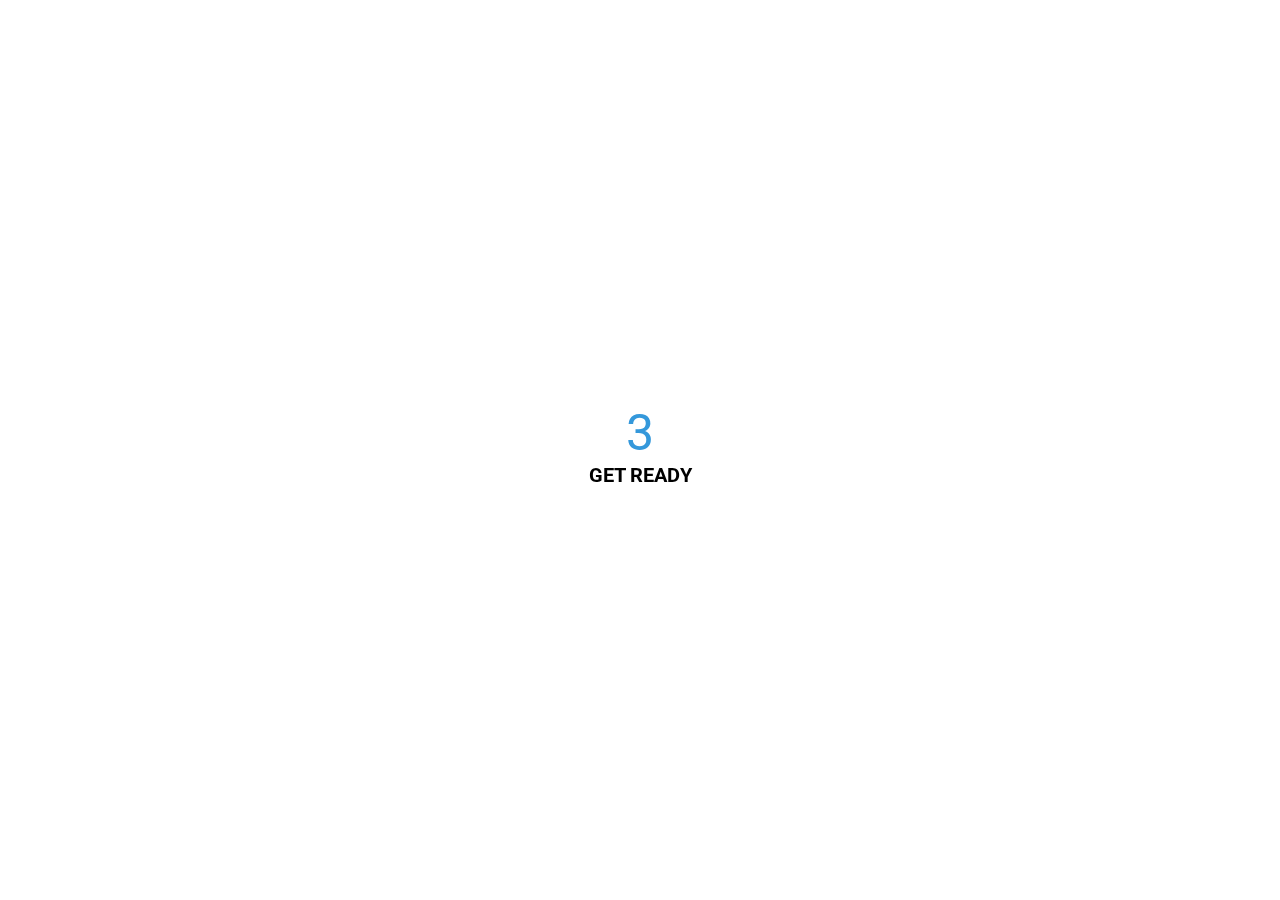
<file: AnimatedCountDown/index.html>
<!DOCTYPE html>
<html lang="en">
  <head>
    <meta charset="UTF-8" />
    <meta name="viewport" content="width=device-width, initial-scale=1.0" />
    <link rel="stylesheet" href="style.css" />
    <title>Animated Countdown</title>
  </head>
  <body>
    <div class="counter">
      <div class="nums">
        <span class="in">3</span>
        <span>2</span>
        <span>1</span>
        <span>0</span>
      </div>
      <h4>Get Ready</h4>
    </div>

    <div class="final">
      <h1>GO</h1>
      <button id="replay">
        <span>Replay</span>
      </button>
    </div>
    <script src="script.js"></script>
  </body>
</html>
</file>
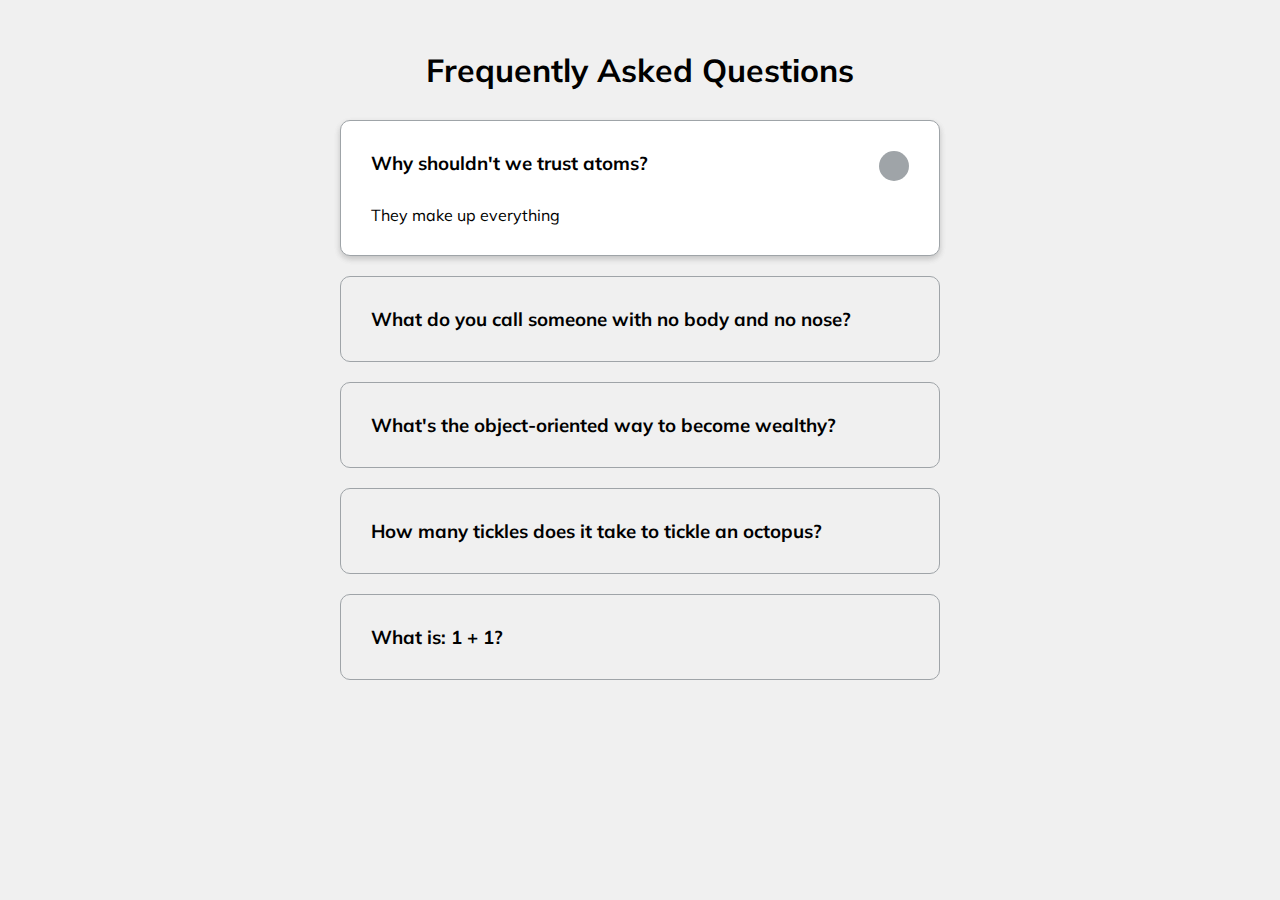
<file: FaqPage/index.html>
<!DOCTYPE html>
<html lang="en">
  <head>
    <meta charset="UTF-8" />
    <meta name="viewport" content="width=device-width, initial-scale=1.0" />
    <link rel="stylesheet" href="https://cdnjs.cloudflare.com/ajax/libs/font-awesome/5.14.0/css/all.min.css" integrity="sha512-1PKOgIY59xJ8Co8+NE6FZ+LOAZKjy+KY8iq0G4B3CyeY6wYHN3yt9PW0XpSriVlkMXe40PTKnXrLnZ9+fkDaog==" crossorigin="anonymous" />
    <link rel="stylesheet" href="style.css" />
    <title>FAQ</title>
  </head>
  <body>
    <h1>Frequently Asked Questions</h1>
    <div class="faq-container">
      <div class="faq active">
        <h3 class="faq-title">
          Why shouldn't we trust atoms?
        </h3>

        <p class="faq-text">
          They make up everything
        </p>

        <button class="faq-toggle">
          <i class="fas fa-chevron-down"></i>
          <i class="fas fa-times"></i>
        </button>
      </div>

      <div class="faq">
        <h3 class="faq-title">
          What do you call someone with no body and no nose?
        </h3>
        <p class="faq-text">
          Nobody knows.
        </p>
        <button class="faq-toggle">
          <i class="fas fa-chevron-down"></i>
          <i class="fas fa-times"></i>
        </button>
      </div>
      
      <div class="faq">
        <h3 class="faq-title">
          What's the object-oriented way to become wealthy?
        </h3>
        <p class="faq-text">
          Inheritance.
        </p>
        <button class="faq-toggle">
          <i class="fas fa-chevron-down"></i>
          <i class="fas fa-times"></i>
        </button>
      </div>
      
      <div class="faq">
        <h3 class="faq-title">
          How many tickles does it take to tickle an octopus?
        </h3>
        <p class="faq-text">
          Ten-tickles!
        </p>
        <button class="faq-toggle">
          <i class="fas fa-chevron-down"></i>
          <i class="fas fa-times"></i>
        </button>
      </div>
      
      <div class="faq">
        <h3 class="faq-title">
          What is: 1 + 1?
        </h3>
        <p class="faq-text">
          Depends on who are you asking.
        </p>
        <button class="faq-toggle">
          <i class="fas fa-chevron-down"></i>
          <i class="fas fa-times"></i>
        </button>
      </div>
    </div>
    <script src="script.js"></script>
  </body>
</html>
</file>
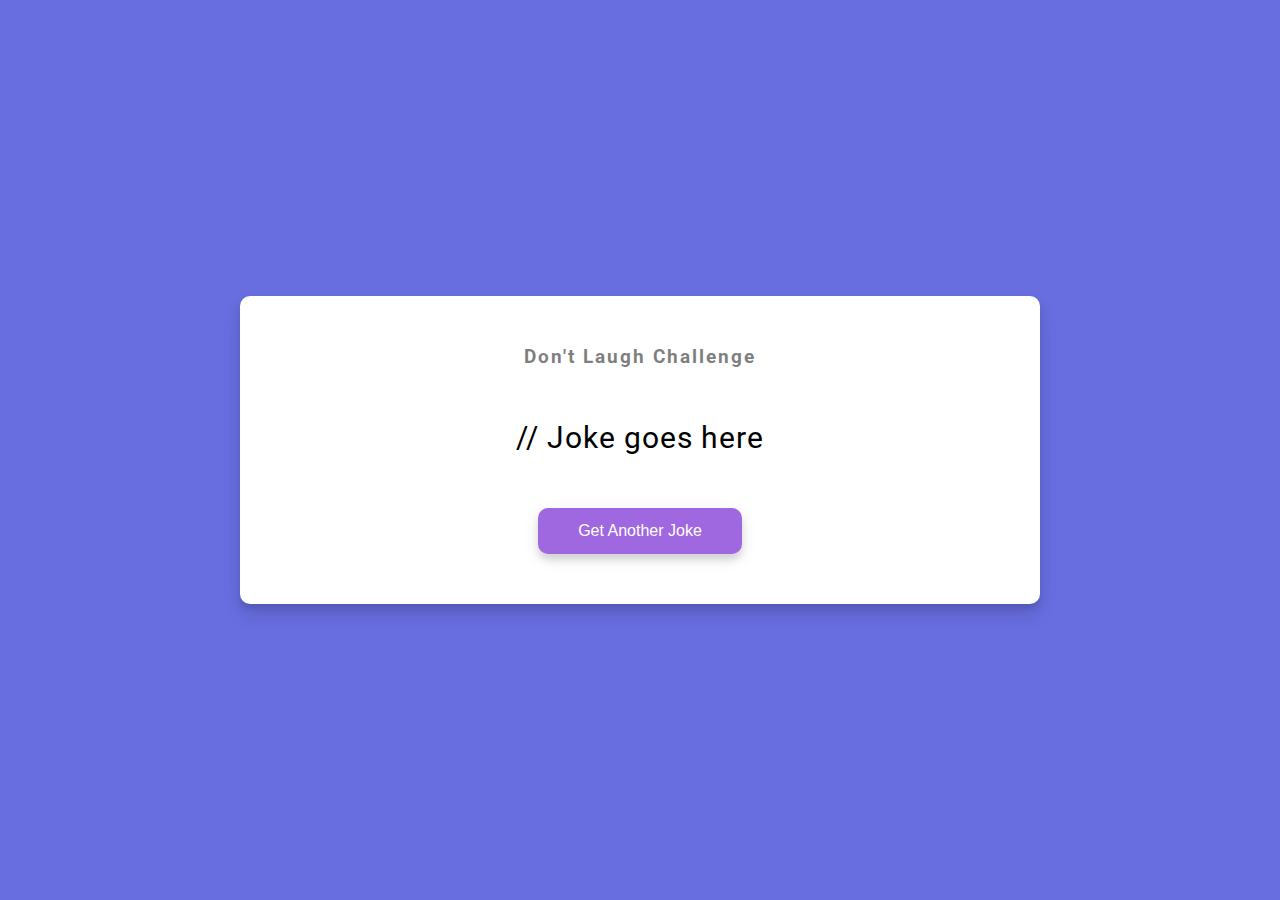
<file: JokesByDads/index.html>
<!DOCTYPE html>
<html lang="en">
  <head>
    <meta charset="UTF-8" />
    <meta name="viewport" content="width=device-width, initial-scale=1.0" />
    <link rel="stylesheet" href="style.css" />
    <title>Dad Jokes</title>
  </head>
  <body>
    <div class="container">
      <h3>Don't Laugh Challenge</h3>
      <div id="joke" class="joke">// Joke goes here</div>
      <button id="jokeBtn" class="btn">Get Another Joke</button>
    </div>
    <script src="script.js"></script>
  </body>
</html>
</file>
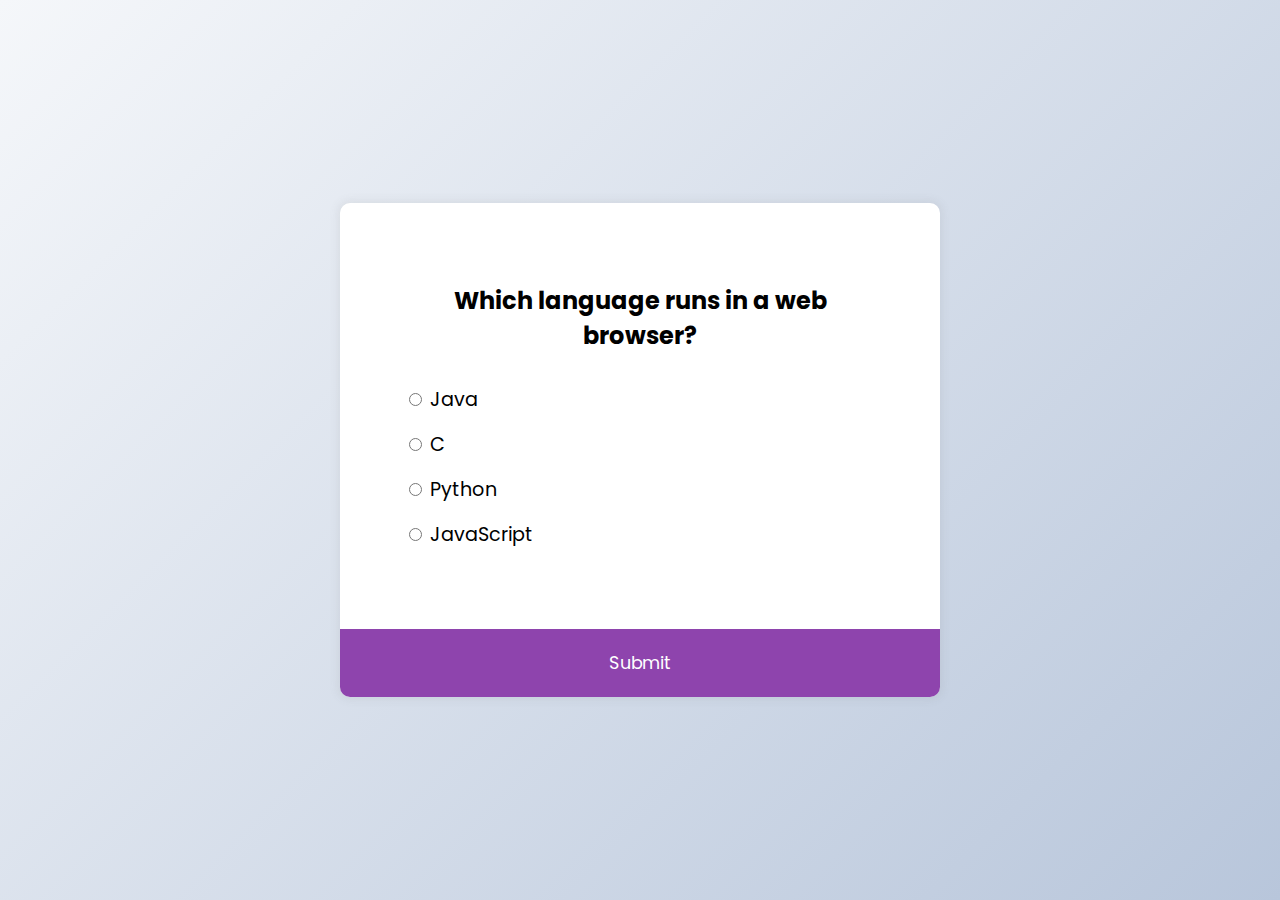
<file: QuizApp/index.html>
<!DOCTYPE html>
<html lang="en">
  <head>
    <meta charset="UTF-8" />
    <meta name="viewport" content="width=device-width, initial-scale=1.0" />
    <link rel="stylesheet" href="style.css" />
    <title>Quiz App</title>
  </head>
  <body>
    <div class="quiz-container" id="quiz">
      <div class="quiz-header">
        <h2 id="question">Question text</h2>
        <ul>
          <li>
            <input type="radio" name="answer" id="a" class="answer">
            <label for="a" id="a_text">Question</label>
          </li>

          <li>
            <input type="radio" name="answer" id="b" class="answer">
            <label for="b" id="b_text">Question</label>
          </li>

          <li>
            <input type="radio" name="answer" id="c" class="answer">
            <label for="c" id="c_text">Question</label>
          </li>

          <li>
            <input type="radio" name="answer" id="d" class="answer">
            <label for="d" id="d_text">Question</label>
          </li>
        </ul>
      </div>
      <button id="submit">Submit</button>
    </div>
    <script src="script.js"></script>
  </body>
</html>
</file>
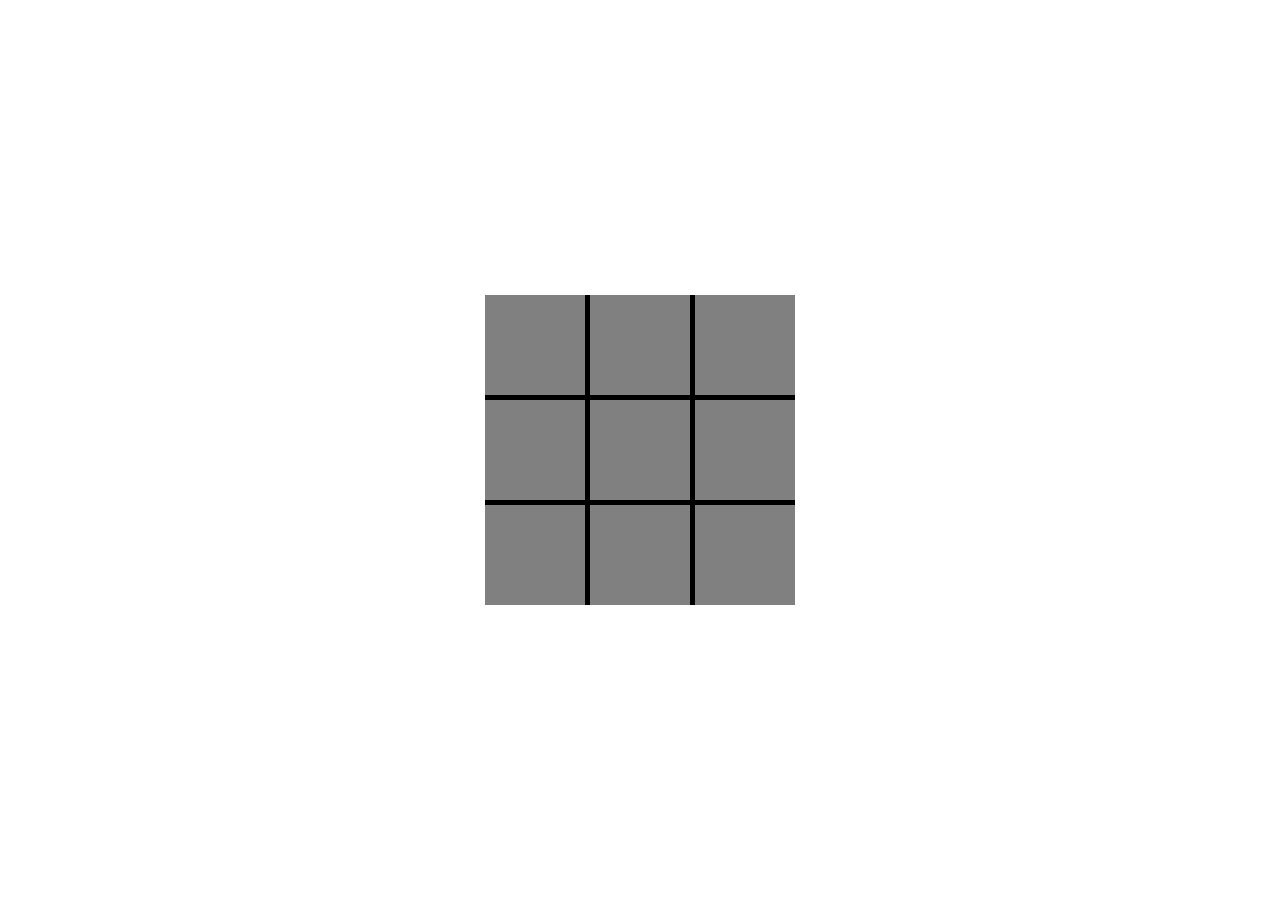
<file: TicTacToeGame/index.html>
<!DOCTYPE html>
<html lang="en">
<head>
<meta charset="UTF-8">
<meta name="viewport" content="width=device-width, initial-scale=1.0">
<title>Tic Tac Toe</title>
<style>
    body {
        font-family: Arial, sans-serif;
        display: flex;
        justify-content: center;
        align-items: center;
        height: 100vh;
        margin: 0;
    }
    #board {
        display: grid;
        grid-template-columns: repeat(3, 100px);
        grid-gap: 5px;
        background-color: black;
    }
    
    .cell {
        width: 100px;
        height: 100px;
        background-color: grey;
        color: aliceblue;
        display: flex;
        justify-content: center;
        align-items: center;
        font-size: 2em;
        cursor: pointer;
    }
</style>

</head>
<body>
    

<div id="board">
</div>

<script>
    
    const board = document.getElementById('board');
    let currentPlayer = 'X';
    let cells = ['', '', '', '', '', '', '', '', ''];

    function checkWinner() {
        const winCombinations = [
            [0, 1, 2],
            [3, 4, 5],
            [6, 7, 8],
            [0, 3, 6],
            [1, 4, 7],
            [2, 5, 8],
            [0, 4, 8],
            [2, 4, 6]
        ];

        for (let combination of winCombinations) {
            const [a, b, c] = combination;
            if (cells[a] && cells[a] === cells[b] && cells[a] === cells[c]) {
                return cells[a];
            }
        }

        return null;
    }

    function checkDraw() {
        return cells.every(cell => cell !== '');
    }

    function handleClick(index) {
        if (cells[index] === '' && !checkWinner()) {
            cells[index] = currentPlayer;
            render();
            const winner = checkWinner();
            if (winner) {
                alert(`Player ${winner} wins!`);
            } else if (checkDraw()) {
                alert('It\'s a draw!');
            } else {
                currentPlayer = currentPlayer === 'X' ? 'O' : 'X';
            }
        }
    }

    function render() {
        board.innerHTML = '';
        cells.forEach((value, index) => {
            const cell = document.createElement('div');
            cell.classList.add('cell');
            cell.textContent = value;
            cell.addEventListener('click', () => handleClick(index));
            board.appendChild(cell);
        });
    }

    render();
</script>
</body>
</html>
</file>
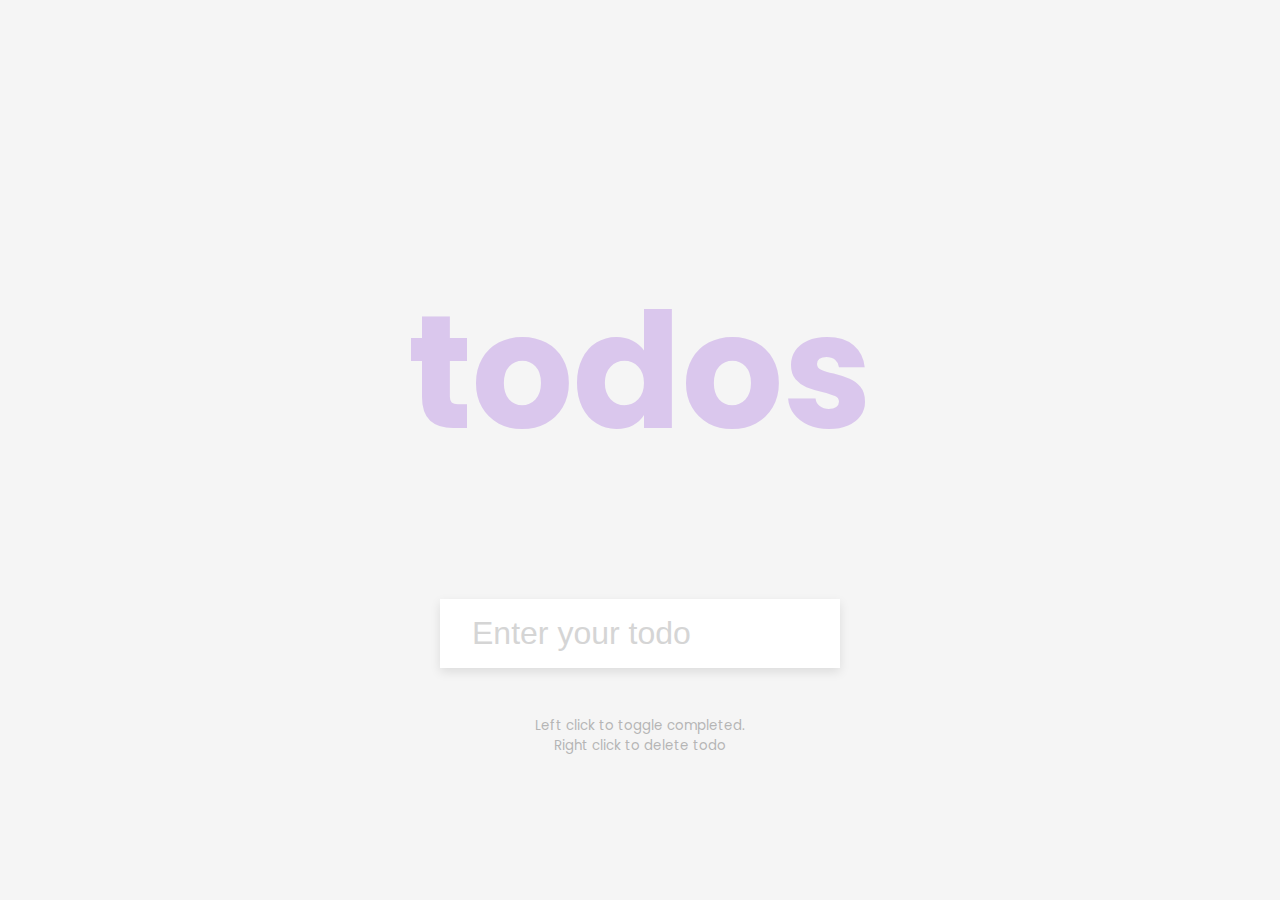
<file: ToDo's/index.html>
<!DOCTYPE html>
<html lang="en">
  <head>
    <meta charset="UTF-8" />
    <meta name="viewport" content="width=device-width, initial-scale=1.0" />
    <link rel="stylesheet" href="style.css" />
    <title>Todo List</title>
  </head>
  <body>
    <h1>todos</h1>
    <form id="form">
      <input type="text" class="input" id="input" placeholder="Enter your todo" autocomplete="off">

      <ul class="todos" id="todos"></ul>
    </form>
    <small>Left click to toggle completed. <br> Right click to delete todo</small>

    <script src="script.js"></script>
  </body>
</html>
</file>
<file: AnimatedCountDown/style.css>
@import url('https://fonts.googleapis.com/css2?family=Roboto:wght@400;700&display=swap');

* {
  box-sizing: border-box;
}

body {
  font-family: 'Roboto', sans-serif;
  margin: 0;
  height: 100vh;
  overflow: hidden;
}

h4 {
  font-size: 20px;
  margin: 5px;
  text-transform: uppercase;
}

.counter {
  position: fixed;
  top: 50%;
  left: 50%;
  transform: translate(-50%, -50%);
  text-align: center;
}

.counter.hide {
  transform: translate(-50%, -50%) scale(0);
  animation: hide 0.2s ease-out;
}

@keyframes hide {
  0% {
    transform: translate(-50%, -50%) scale(1);
  }

  100% {
    transform: translate(-50%, -50%) scale(0);
  }
}

.final {
  position: fixed;
  top: 50%;
  left: 50%;
  transform: translate(-50%, -50%) scale(0);
  text-align: center;
}

.final.show {
  transform: translate(-50%, -50%) scale(1);
  animation: show 0.2s ease-out;
}

@keyframes show {
  0% {
    transform: translate(-50%, -50%) scale(0);
  }

  30% {
    transform: translate(-50%, -50%) scale(1.4);
  }

  100% {
    transform: translate(-50%, -50%) scale(1);
  }
}

.nums {
  color: #3498db;
  font-size: 50px;
  position: relative;
  overflow: hidden;
  width: 250px;
  height: 50px;
}

.nums span {
  position: absolute;
  top: 50%;
  left: 50%;
  transform: translate(-50%, -50%) rotate(120deg);
  transform-origin: bottom center;
}

.nums span.in {
  transform: translate(-50%, -50%) rotate(0deg);
  animation: goIn 0.5s ease-in-out;
}

.nums span.out {
  animation: goOut 0.5s ease-in-out;
}

@keyframes goIn {
  0% {
    transform: translate(-50%, -50%) rotate(120deg);
  }

  30% {
    transform: translate(-50%, -50%) rotate(-20deg);
  }

  60% {
    transform: translate(-50%, -50%) rotate(10deg);
  }

  100% {
    transform: translate(-50%, -50%) rotate(0deg);
  }
}

@keyframes goOut {
  0% {
    transform: translate(-50%, -50%) rotate(0deg);
  }

  60% {
    transform: translate(-50%, -50%) rotate(20deg);
  }

  100% {
    transform: translate(-50%, -50%) rotate(-120deg);
  }
}

#replay{
  background-color: #3498db;
  border-radius: 3px;
  border: none;
  color: aliceblue;
  padding: 5px;
  text-align: center;
  display: inline-block;
  cursor: pointer;
  transition: all 0.3s;
}

#replay span{
  cursor: pointer;
  display: inline-block;
  position: relative;
  transition: 0.3s;
}

#replay span:after{
  content: '\00bb';
  position: absolute;
  opacity: 0;
  top: 0;
  right: -20px;
  transition: 0.5s;
}

#replay:hover span{
  padding-right: 25px;
}

#replay:hover span:after{
  opacity: 1;
  right: 0;
}
</file>
<file: FaqPage/style.css>
@import url('https://fonts.googleapis.com/css?family=Muli&display=swap');

* {
  box-sizing: border-box;
}

body {
  font-family: 'Muli', sans-serif;
  background-color: #f0f0f0;
}

h1 {
  margin: 50px 0 30px;
  text-align: center;
}

.faq-container {
  max-width: 600px;
  margin: 0 auto;
}

.faq {
  background-color: transparent;
  border: 1px solid #9fa4a8;
  border-radius: 10px;
  margin: 20px 0;
  padding: 30px;
  position: relative;
  overflow: hidden;
  transition: 0.3s ease;
}

.faq.active {
  background-color: #fff;
  box-shadow: 0 3px 6px rgba(0, 0, 0, 0.1), 0 3px 6px rgba(0, 0, 0, 0.1);
}

.faq.active::before,
.faq.active::after {
  content: '\f075';
  font-family: 'Font Awesome 5 Free';
  color: #2ecc71;
  font-size: 7rem;
  position: absolute;
  opacity: 0.2;
  top: 20px;
  left: 20px;
  z-index: 0;
}

.faq.active::before {
  color: #3498db;
  top: -10px;
  left: -30px;
  transform: rotateY(180deg);
}

.faq-title {
  margin: 0 35px 0 0;
}

.faq-text {
  display: none;
  margin: 30px 0 0;
}

.faq.active .faq-text {
  display: block;
}

.faq-toggle {
  background-color: transparent;
  border: 0;
  border-radius: 50%;
  cursor: pointer;
  display: flex;
  align-items: center;
  justify-content: center;
  font-size: 16px;
  padding: 0;
  position: absolute;
  top: 30px;
  right: 30px;
  height: 30px;
  width: 30px;
}

.faq-toggle:focus {
  outline: 0;
}

.faq-toggle .fa-times {
  display: none;
}

.faq.active .faq-toggle .fa-times {
  color: #fff;
  display: block;
}

.faq.active .faq-toggle .fa-chevron-down {
  display: none;
}

.faq.active .faq-toggle {
  background-color: #9fa4a8;
}
</file>
<file: JokesByDads/style.css>
@import url('https://fonts.googleapis.com/css2?family=Roboto:wght@400;700&display=swap');

* {
  box-sizing: border-box;
}

body {
  background-color: #686de0;
  font-family: 'Roboto', sans-serif;
  display: flex;
  flex-direction: column;
  align-items: center;
  justify-content: center;
  height: 100vh;
  overflow: hidden;
  margin: 0;
  padding: 20px;
}

.container {
  background-color: #fff;
  border-radius: 10px;
  box-shadow: 0 10px 20px rgba(0, 0, 0, 0.1), 0 6px 6px rgba(0, 0, 0, 0.1);
  padding: 50px 20px;
  text-align: center;
  max-width: 100%;
  width: 800px;
}

h3 {
  margin: 0;
  opacity: 0.5;
  letter-spacing: 2px;
}

.joke {
  font-size: 30px;
  letter-spacing: 1px;
  line-height: 40px;
  margin: 50px auto;
  max-width: 600px;
}

.btn {
  background-color: #9f68e0;
  color: #fff;
  border: 0;
  border-radius: 10px;
  box-shadow: 0 5px 15px rgba(0, 0, 0, 0.1), 0 6px 6px rgba(0, 0, 0, 0.1);
  padding: 14px 40px;
  font-size: 16px;
  cursor: pointer;
}

.btn:active {
  transform: scale(0.98);
}

.btn:focus {
  outline: 0;
}
</file>
<file: QuizApp/style.css>
@import url('https://fonts.googleapis.com/css2?family=Poppins:wght@200;400&display=swap');

* {
  box-sizing: border-box;
}

body {
  background-color: #b8c6db;
  background-image: linear-gradient(315deg, #b8c6db 0%, #f5f7fa 100%);
  font-family: 'Poppins', sans-serif;
  display: flex;
  align-items: center;
  justify-content: center;
  height: 100vh;
  overflow: hidden;
  margin: 0;
}

.quiz-container {
  background-color: #fff;
  border-radius: 10px;
  box-shadow: 0 0 10px 2px rgba(100, 100, 100, 0.1);
  width: 600px;
  overflow: hidden;
}

.quiz-header {
  padding: 4rem;
}

h2 {
  padding: 1rem;
  text-align: center;
  margin: 0;
}

ul {
  list-style-type: none;
  padding: 0;
}

ul li {
  font-size: 1.2rem;
  margin: 1rem 0;
}

ul li label {
  cursor: pointer;
}

button {
  background-color: #8e44ad;
  color: #fff;
  border: none;
  display: block;
  width: 100%;
  cursor: pointer;
  font-size: 1.1rem;
  font-family: inherit;
  padding: 1.3rem;
}

button:hover {
  background-color: #732d91;
}

button:focus {
  outline: none;
  background-color: #5e3370;
}
</file>
<file: ToDo's/style.css>
@import url('https://fonts.googleapis.com/css2?family=Poppins:wght@200;400&display=swap');

* {
  box-sizing: border-box;
}

body {
  background-color: #f5f5f5;
  color: #444;
  font-family: 'Poppins', sans-serif;
  display: flex;
  flex-direction: column;
  align-items: center;
  justify-content: center;
  height: 100vh;
  margin: 0;
}

h1 {
  color: rgb(179, 131, 226);
  font-size: 10rem;
  text-align: center;
  opacity: 0.4;
}

form {
  box-shadow: 0 4px 10px rgba(0, 0, 0, 0.1);
  max-width: 100%;
  width: 400px;
}

.input {
  border: none;
  color: #444;
  font-size: 2rem;
  padding: 1rem 2rem;
  display: block;
  width: 100%;
}

.input::placeholder {
  color: #d5d5d5;
}

.input:focus {
  outline-color: rgb(179, 131, 226);
}

.todos {
  background-color: #fff;
  padding: 0;
  margin: 0;
  list-style-type: none;
}

.todos li {
  border-top: 1px solid #e5e5e5;
  cursor: pointer;
  font-size: 1.5rem;
  padding: 1rem 2rem;
}

.todos li.completed {
  color: #b6b6b6;
  text-decoration: line-through;
}

small {
  color: #b5b5b5;
  margin-top: 3rem;
  text-align: center;
}
</file>
